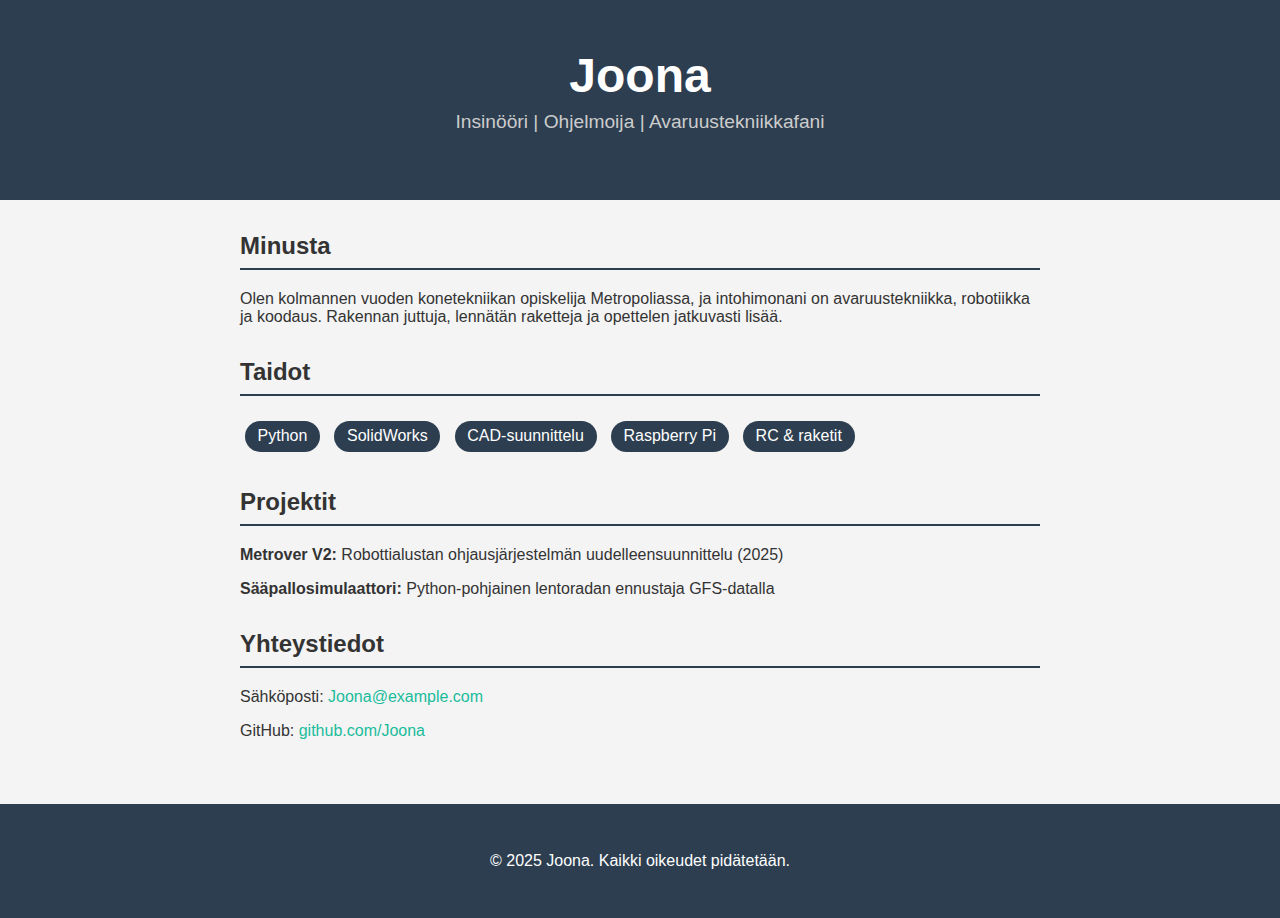
<file: portfolio.html>
<!DOCTYPE html>
<html lang="fi">
<head>
  <meta charset="UTF-8" />
  <meta name="viewport" content="width=device-width, initial-scale=1.0"/>
  <title>Joona | Portfolio</title>
  <style>
    body {
      margin: 0;
      font-family: Arial, sans-serif;
      background: #f4f4f4;
      color: #333;
    }

    header {
      background: #2c3e50;
      color: white;
      padding: 3rem 2rem;
      text-align: center;
    }

    header h1 {
      margin: 0;
      font-size: 3rem;
    }

    header p {
      margin-top: 0.5rem;
      font-size: 1.2rem;
      color: #ccc;
    }

    section {
      max-width: 800px;
      margin: 2rem auto;
      padding: 0 1rem;
    }

    h2 {
      border-bottom: 2px solid #2c3e50;
      padding-bottom: 0.5rem;
    }

    .skills ul {
      list-style: none;
      padding: 0;
    }

    .skills li {
      background: #2c3e50;
      color: white;
      display: inline-block;
      margin: 0.3rem;
      padding: 0.4rem 0.8rem;
      border-radius: 20px;
    }

    .projects img {
      max-width: 100%;
      height: auto;
      border-radius: 10px;
      margin-bottom: 1rem;
    }

    footer {
      text-align: center;
      padding: 2rem;
      background: #2c3e50;
      color: white;
      margin-top: 4rem;
    }

    a {
      color: #1abc9c;
      text-decoration: none;
    }
  </style>
</head>
<body>

  <header>
    <h1>Joona</h1>
    <p>Insinööri | Ohjelmoija | Avaruustekniikkafani</p>
  </header>

  <section class="about">
    <h2>Minusta</h2>
    <p>Olen kolmannen vuoden konetekniikan opiskelija Metropoliassa, ja intohimonani on avaruustekniikka, robotiikka ja koodaus. Rakennan juttuja, lennätän raketteja ja opettelen jatkuvasti lisää.</p>
  </section>

  <section class="skills">
    <h2>Taidot</h2>
    <ul>
      <li>Python</li>
      <li>SolidWorks</li>
      <li>CAD-suunnittelu</li>
      <li>Raspberry Pi</li>
      <li>RC & raketit</li>
    </ul>
  </section>

  <section class="projects">
    <h2>Projektit</h2>
    <p><strong>Metrover V2:</strong> Robottialustan ohjausjärjestelmän uudelleensuunnittelu (2025)</p>
    <p><strong>Sääpallosimulaattori:</strong> Python-pohjainen lentoradan ennustaja GFS-datalla</p>
    <!-- Lisää kuvia/projekteja halutessasi -->
  </section>

  <section class="contact">
    <h2>Yhteystiedot</h2>
    <p>Sähköposti: <a href="mailto:Joona@example.com">Joona@example.com</a></p>
    <p>GitHub: <a href="https://github.com/Joona" target="_blank">github.com/Joona</a></p>
  </section>

  <footer>
    <p>&copy; 2025 Joona. Kaikki oikeudet pidätetään.</p>
  </footer>

</body>
</html>
</file>
